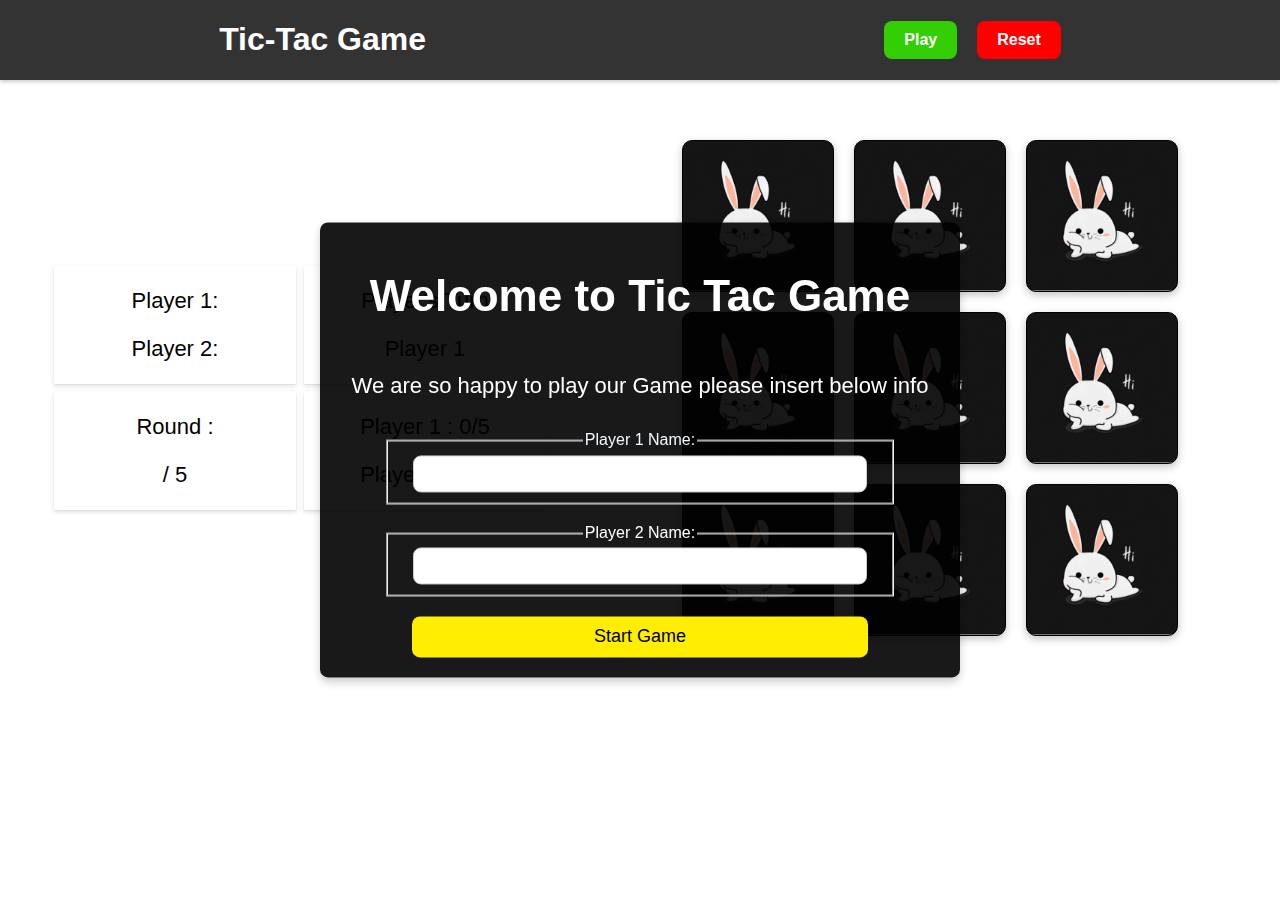
<file: TicTacGame/index.html>
<!DOCTYPE html>
<html lang="en">
<head>
    <meta charset="UTF-8">
    <meta name="viewport" content="width=device-width, initial-scale=1.0">
    <title>Tic-Tac Game</title>
    <link rel="stylesheet" href="styles.css">
</head>
<body>
    <header>
        <h1>Tic-Tac Game</h1>
        <div class="headerBtn">
            <div class="playButton">Play</div>
            <div class="resetButton">Reset</div>
        </div>
    </header>
    <section>

    <div class="infBoard">
        <div class="playerInfo">
            <div class="playerName">
                <p>Player 1: <span id="putPlayerName1"></span></p>
                <p>Player 2: <span id="putPlayerName2"></span></p>
            </div>
            <div class="playerTurn">
                <p>Player's Turn</p>
                <p>Player <span id="putPlayerTurn">1</span></p>
            </div>
        </div>

        <div class="roundInfo">
            <div class="round">
                <p>Round :</p>
                <p><span id="roundVal"></span> / 5</p>
            </div>
            <div class="winner">
                <p>Player 1 : <span>0</span>/5</p>
                <p>Player 2 : <span>0</span>/5</p>
            </div>
        </div>
    </div>
        <div class="board">
            <div class="cell " id="cell1"></div>
            <div class="cell " id="cell2"></div>
            <div class="cell " id="cell3"></div>
            <div class="cell " id="cell4"></div>
            <div class="cell " id="cell5"></div>
            <div class="cell " id="cell6"></div>
            <div class="cell " id="cell7"></div>
            <div class="cell " id="cell8"></div>
            <div class="cell " id="cell9"></div>
        </div>
        <div class="insertInfo" id="insertInfoDiv">
            <div class="welconeDiv">
                <h1>Welcome to Tic Tac Game</h1>
                <p>We are so happy to play our Game please insert below info</p>
            </div>
            <div class="inputInfo">
                <div class="playerNameInfo">
                <fieldset>
                    <legend style="color: aliceblue;" >Player 1 Name:</legend>
                    <input type="text" id="player1" name="player1">
                </fieldset>
                </div>
                <div class="playerNameInfo">
                <fieldset>
                    <legend >Player 2 Name:</legend>
                    <input type="text" id="player2" name="player2">
                </fieldset>
                </div>
                <div class="startGame">
                    <button type="button" onclick="startGame()">Start Game</button>
                </div>
            </div>
        </div>
    </section>
    <script src="script.js"></script>
</body>
</html>
</file>
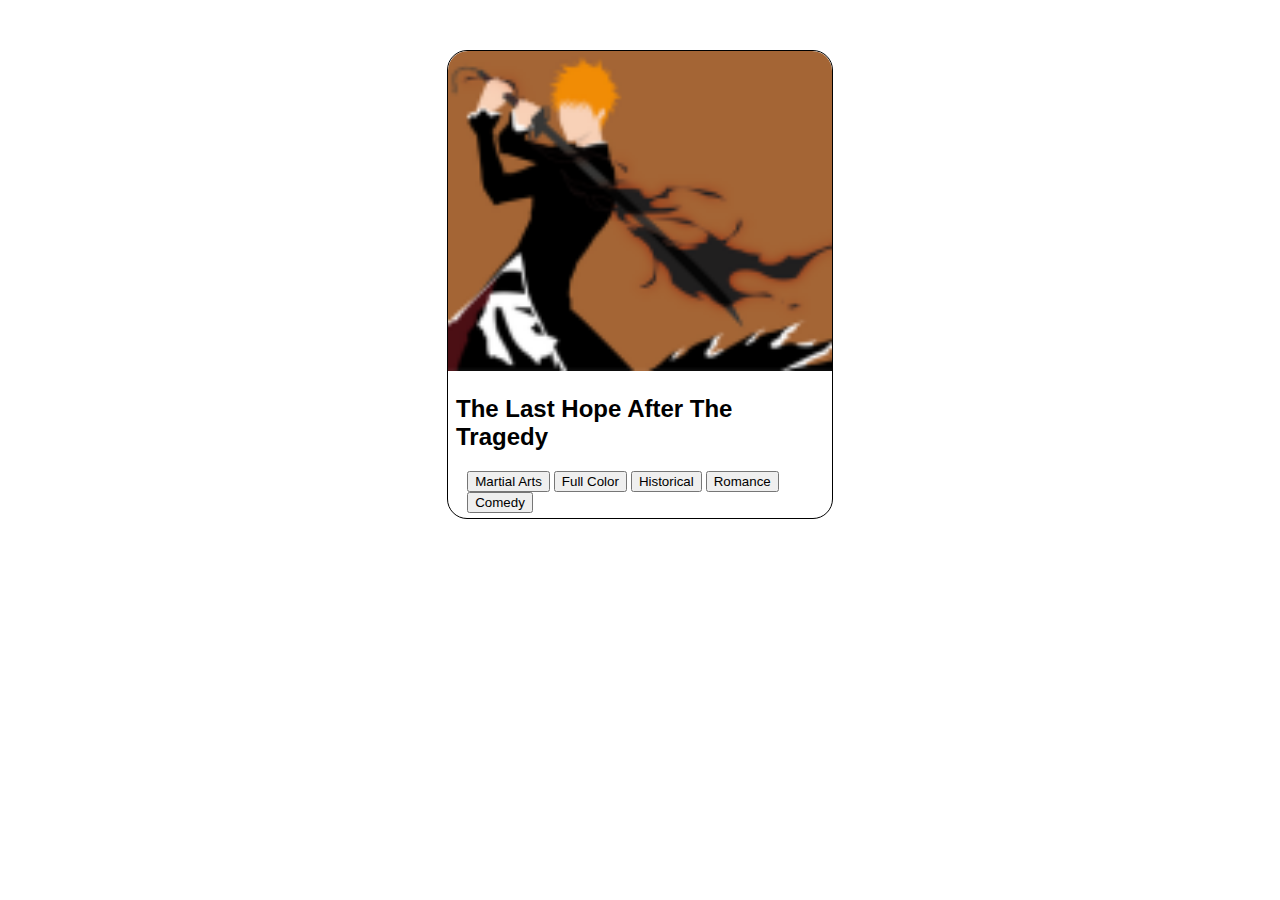
<file: Cards/card1/index.html>
<!DOCTYPE html>
<html lang="en">
<head>
    <meta charset="UTF-8">
    <meta name="viewport" content="width=device-width, initial-scale=1.0">
    <link rel="stylesheet" href="styles.css">
    <title>MyCard</title>
</head>
<body>

    <main>
       <div class="imgDiv">
            <img src="img/img3.png" alt="" srcset="">
       </div> 
       <div class="cardName">
        <h2>The Last Hope After The Tragedy</h2>
       </div>
       <div class="tags">
            <button>Martial Arts</button>
            <button>Full Color</button>
            <button>Historical</button>
            <button>Romance</button>
            <button>Comedy</button>
       </div>
    </main>
    
</body>
</html>
</file>
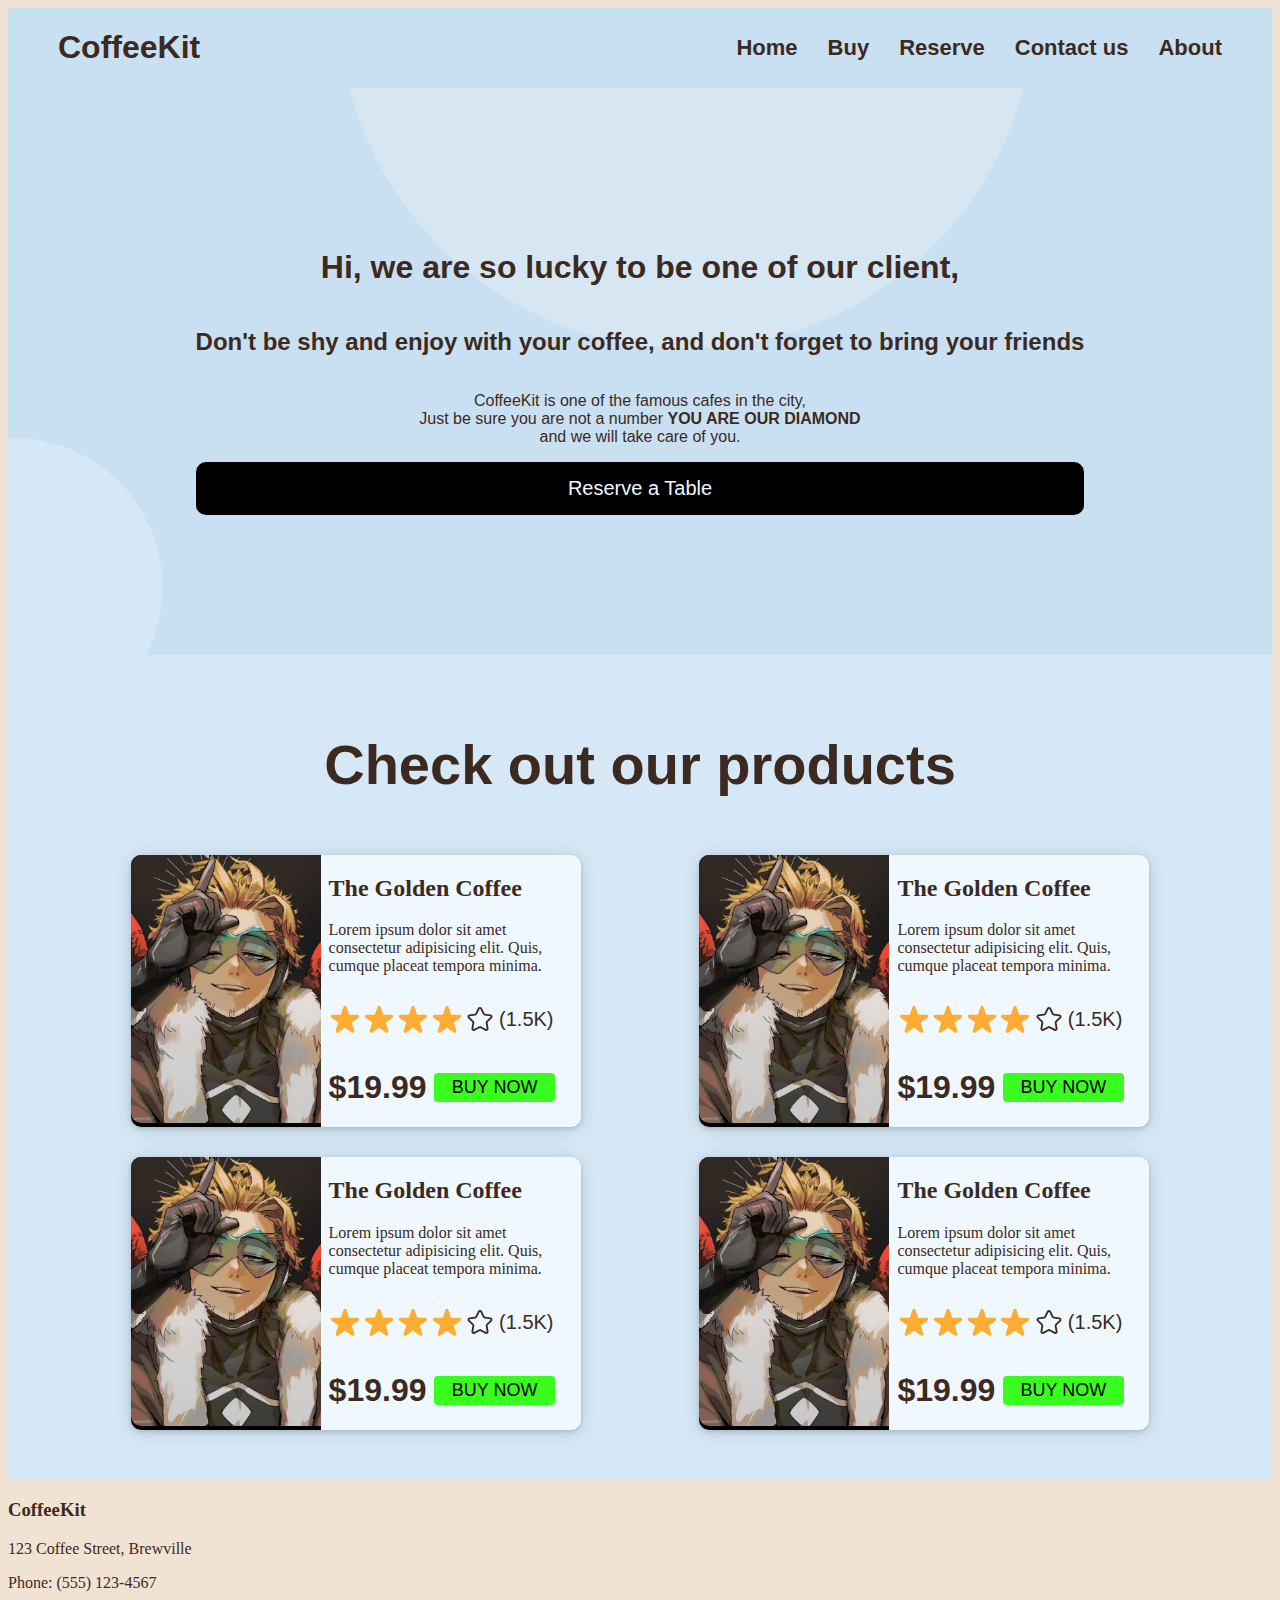
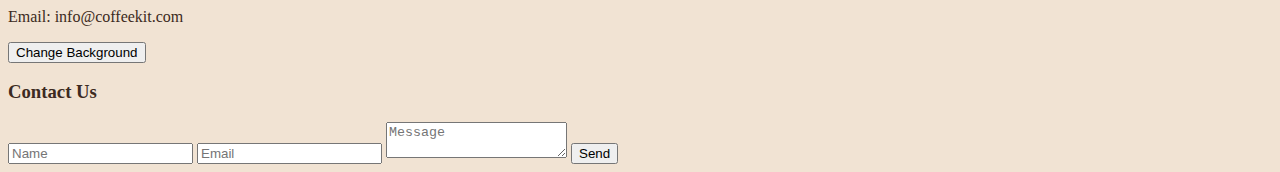
<file: LanfingPage/CoffeeLandingPage/index.html>
<!DOCTYPE html>
<html lang="en">
<head>
    <meta charset="UTF-8">
    <meta name="viewport" content="width=device-width, initial-scale=1.0">
    <title>Our Coffee Landing Page</title>
    <link rel="stylesheet" href="styles.css">
</head>
<body>
    <header>
        <div class="logo">
            <h1>CoffeeKit</h1>
        </div>
        <div class="navBar">
            <span>Home</span>
            <span>Buy</span>
            <span>Reserve</span>
            <span>Contact us</span>
            <span>About</span>
        </div>
    </header>

    <section class="hero">
        <div class="sayHi">
            <h1>Hi, we are so lucky to be one of our client,</h1>
            <h2>Don't be shy and enjoy with your coffee, and don't forget to bring your friends</h2>
            <p>
                CoffeeKit is one of the famous cafes in the city, <br>
                Just be sure you are not a number <b>YOU ARE OUR DIAMOND</b> <br>
                and we will take care of you.
            </p>
            <button>Reserve a Table</button>
        </div>
    </section>

    <section class="buyProduct">
        <div class="buyTitle">
            <h1>Check out our products</h1>
        </div>
        <div class="productsCard">

            <div class="productCard">
                <div class="productImg">
                    <img src="img/img2.jpg" alt="" srcset="">
                </div>
                <div class="productInfo">
                    <div>
                        <h2>The Golden Coffee</h2>
                        <p>Lorem ipsum dolor sit amet consectetur adipisicing elit. Quis, cumque placeat tempora minima.
                        </p>
                    </div>
                    <div class="reviewQ">
                        <svg xmlns="http://www.w3.org/2000/svg" width="30" height="30" viewBox="0 0 36 36"><path fill="#FFAC33" d="M27.287 34.627c-.404 0-.806-.124-1.152-.371L18 28.422l-8.135 5.834a1.97 1.97 0 0 1-2.312-.008a1.971 1.971 0 0 1-.721-2.194l3.034-9.792l-8.062-5.681a1.98 1.98 0 0 1-.708-2.203a1.978 1.978 0 0 1 1.866-1.363L12.947 13l3.179-9.549a1.976 1.976 0 0 1 3.749 0L23 13l10.036.015a1.975 1.975 0 0 1 1.159 3.566l-8.062 5.681l3.034 9.792a1.97 1.97 0 0 1-.72 2.194a1.957 1.957 0 0 1-1.16.379z"/></svg>
                        <svg xmlns="http://www.w3.org/2000/svg" width="30" height="30" viewBox="0 0 36 36"><path fill="#FFAC33" d="M27.287 34.627c-.404 0-.806-.124-1.152-.371L18 28.422l-8.135 5.834a1.97 1.97 0 0 1-2.312-.008a1.971 1.971 0 0 1-.721-2.194l3.034-9.792l-8.062-5.681a1.98 1.98 0 0 1-.708-2.203a1.978 1.978 0 0 1 1.866-1.363L12.947 13l3.179-9.549a1.976 1.976 0 0 1 3.749 0L23 13l10.036.015a1.975 1.975 0 0 1 1.159 3.566l-8.062 5.681l3.034 9.792a1.97 1.97 0 0 1-.72 2.194a1.957 1.957 0 0 1-1.16.379z"/></svg>
                        <svg xmlns="http://www.w3.org/2000/svg" width="30" height="30" viewBox="0 0 36 36"><path fill="#FFAC33" d="M27.287 34.627c-.404 0-.806-.124-1.152-.371L18 28.422l-8.135 5.834a1.97 1.97 0 0 1-2.312-.008a1.971 1.971 0 0 1-.721-2.194l3.034-9.792l-8.062-5.681a1.98 1.98 0 0 1-.708-2.203a1.978 1.978 0 0 1 1.866-1.363L12.947 13l3.179-9.549a1.976 1.976 0 0 1 3.749 0L23 13l10.036.015a1.975 1.975 0 0 1 1.159 3.566l-8.062 5.681l3.034 9.792a1.97 1.97 0 0 1-.72 2.194a1.957 1.957 0 0 1-1.16.379z"/></svg>
                        <svg xmlns="http://www.w3.org/2000/svg" width="30" height="30" viewBox="0 0 36 36"><path fill="#FFAC33" d="M27.287 34.627c-.404 0-.806-.124-1.152-.371L18 28.422l-8.135 5.834a1.97 1.97 0 0 1-2.312-.008a1.971 1.971 0 0 1-.721-2.194l3.034-9.792l-8.062-5.681a1.98 1.98 0 0 1-.708-2.203a1.978 1.978 0 0 1 1.866-1.363L12.947 13l3.179-9.549a1.976 1.976 0 0 1 3.749 0L23 13l10.036.015a1.975 1.975 0 0 1 1.159 3.566l-8.062 5.681l3.034 9.792a1.97 1.97 0 0 1-.72 2.194a1.957 1.957 0 0 1-1.16.379z"/></svg>
                        <svg xmlns="http://www.w3.org/2000/svg" width="30" height="30" viewBox="0 0 24 24"><path fill="none" stroke="currentColor" stroke-linecap="round" stroke-linejoin="round" stroke-width="1.5" d="m12.495 18.587l4.092 2.15a1.044 1.044 0 0 0 1.514-1.106l-.783-4.552a1.045 1.045 0 0 1 .303-.929l3.31-3.226a1.043 1.043 0 0 0-.575-1.785l-4.572-.657A1.044 1.044 0 0 1 15 7.907l-2.088-4.175a1.044 1.044 0 0 0-1.88 0L8.947 7.907a1.044 1.044 0 0 1-.783.575l-4.51.657a1.044 1.044 0 0 0-.584 1.785l3.309 3.226a1.044 1.044 0 0 1 .303.93l-.783 4.55a1.044 1.044 0 0 0 1.513 1.107l4.093-2.15a1.043 1.043 0 0 1 .991 0"/></svg>
                        (1.5K)
                    </div>
                    <div class="prixBuy">
                        <h1>$19.99</h1>
                        <button>BUY NOW</button>
                    </div>
                </div>
            </div>

            <div class="productCard">
                <div class="productImg">
                    <img src="img/img2.jpg" alt="" srcset="">
                </div>
                <div class="productInfo">
                    <div>
                        <h2>The Golden Coffee</h2>
                        <p>Lorem ipsum dolor sit amet consectetur adipisicing elit. Quis, cumque placeat tempora minima.
                        </p>
                    </div>
                    <div class="reviewQ">
                        <svg xmlns="http://www.w3.org/2000/svg" width="30" height="30" viewBox="0 0 36 36"><path fill="#FFAC33" d="M27.287 34.627c-.404 0-.806-.124-1.152-.371L18 28.422l-8.135 5.834a1.97 1.97 0 0 1-2.312-.008a1.971 1.971 0 0 1-.721-2.194l3.034-9.792l-8.062-5.681a1.98 1.98 0 0 1-.708-2.203a1.978 1.978 0 0 1 1.866-1.363L12.947 13l3.179-9.549a1.976 1.976 0 0 1 3.749 0L23 13l10.036.015a1.975 1.975 0 0 1 1.159 3.566l-8.062 5.681l3.034 9.792a1.97 1.97 0 0 1-.72 2.194a1.957 1.957 0 0 1-1.16.379z"/></svg>
                        <svg xmlns="http://www.w3.org/2000/svg" width="30" height="30" viewBox="0 0 36 36"><path fill="#FFAC33" d="M27.287 34.627c-.404 0-.806-.124-1.152-.371L18 28.422l-8.135 5.834a1.97 1.97 0 0 1-2.312-.008a1.971 1.971 0 0 1-.721-2.194l3.034-9.792l-8.062-5.681a1.98 1.98 0 0 1-.708-2.203a1.978 1.978 0 0 1 1.866-1.363L12.947 13l3.179-9.549a1.976 1.976 0 0 1 3.749 0L23 13l10.036.015a1.975 1.975 0 0 1 1.159 3.566l-8.062 5.681l3.034 9.792a1.97 1.97 0 0 1-.72 2.194a1.957 1.957 0 0 1-1.16.379z"/></svg>
                        <svg xmlns="http://www.w3.org/2000/svg" width="30" height="30" viewBox="0 0 36 36"><path fill="#FFAC33" d="M27.287 34.627c-.404 0-.806-.124-1.152-.371L18 28.422l-8.135 5.834a1.97 1.97 0 0 1-2.312-.008a1.971 1.971 0 0 1-.721-2.194l3.034-9.792l-8.062-5.681a1.98 1.98 0 0 1-.708-2.203a1.978 1.978 0 0 1 1.866-1.363L12.947 13l3.179-9.549a1.976 1.976 0 0 1 3.749 0L23 13l10.036.015a1.975 1.975 0 0 1 1.159 3.566l-8.062 5.681l3.034 9.792a1.97 1.97 0 0 1-.72 2.194a1.957 1.957 0 0 1-1.16.379z"/></svg>
                        <svg xmlns="http://www.w3.org/2000/svg" width="30" height="30" viewBox="0 0 36 36"><path fill="#FFAC33" d="M27.287 34.627c-.404 0-.806-.124-1.152-.371L18 28.422l-8.135 5.834a1.97 1.97 0 0 1-2.312-.008a1.971 1.971 0 0 1-.721-2.194l3.034-9.792l-8.062-5.681a1.98 1.98 0 0 1-.708-2.203a1.978 1.978 0 0 1 1.866-1.363L12.947 13l3.179-9.549a1.976 1.976 0 0 1 3.749 0L23 13l10.036.015a1.975 1.975 0 0 1 1.159 3.566l-8.062 5.681l3.034 9.792a1.97 1.97 0 0 1-.72 2.194a1.957 1.957 0 0 1-1.16.379z"/></svg>
                        <svg xmlns="http://www.w3.org/2000/svg" width="30" height="30" viewBox="0 0 24 24"><path fill="none" stroke="currentColor" stroke-linecap="round" stroke-linejoin="round" stroke-width="1.5" d="m12.495 18.587l4.092 2.15a1.044 1.044 0 0 0 1.514-1.106l-.783-4.552a1.045 1.045 0 0 1 .303-.929l3.31-3.226a1.043 1.043 0 0 0-.575-1.785l-4.572-.657A1.044 1.044 0 0 1 15 7.907l-2.088-4.175a1.044 1.044 0 0 0-1.88 0L8.947 7.907a1.044 1.044 0 0 1-.783.575l-4.51.657a1.044 1.044 0 0 0-.584 1.785l3.309 3.226a1.044 1.044 0 0 1 .303.93l-.783 4.55a1.044 1.044 0 0 0 1.513 1.107l4.093-2.15a1.043 1.043 0 0 1 .991 0"/></svg>
                        (1.5K)
                    </div>
                    <div class="prixBuy">
                        <h1>$19.99</h1>
                        <button>BUY NOW</button>
                    </div>
                </div>
            </div>

            <div class="productCard">
                <div class="productImg">
                    <img src="img/img2.jpg" alt="" srcset="">
                </div>
                <div class="productInfo">
                    <div>
                        <h2>The Golden Coffee</h2>
                        <p>Lorem ipsum dolor sit amet consectetur adipisicing elit. Quis, cumque placeat tempora minima.
                        </p>
                    </div>
                    <div class="reviewQ">
                        <svg xmlns="http://www.w3.org/2000/svg" width="30" height="30" viewBox="0 0 36 36"><path fill="#FFAC33" d="M27.287 34.627c-.404 0-.806-.124-1.152-.371L18 28.422l-8.135 5.834a1.97 1.97 0 0 1-2.312-.008a1.971 1.971 0 0 1-.721-2.194l3.034-9.792l-8.062-5.681a1.98 1.98 0 0 1-.708-2.203a1.978 1.978 0 0 1 1.866-1.363L12.947 13l3.179-9.549a1.976 1.976 0 0 1 3.749 0L23 13l10.036.015a1.975 1.975 0 0 1 1.159 3.566l-8.062 5.681l3.034 9.792a1.97 1.97 0 0 1-.72 2.194a1.957 1.957 0 0 1-1.16.379z"/></svg>
                        <svg xmlns="http://www.w3.org/2000/svg" width="30" height="30" viewBox="0 0 36 36"><path fill="#FFAC33" d="M27.287 34.627c-.404 0-.806-.124-1.152-.371L18 28.422l-8.135 5.834a1.97 1.97 0 0 1-2.312-.008a1.971 1.971 0 0 1-.721-2.194l3.034-9.792l-8.062-5.681a1.98 1.98 0 0 1-.708-2.203a1.978 1.978 0 0 1 1.866-1.363L12.947 13l3.179-9.549a1.976 1.976 0 0 1 3.749 0L23 13l10.036.015a1.975 1.975 0 0 1 1.159 3.566l-8.062 5.681l3.034 9.792a1.97 1.97 0 0 1-.72 2.194a1.957 1.957 0 0 1-1.16.379z"/></svg>
                        <svg xmlns="http://www.w3.org/2000/svg" width="30" height="30" viewBox="0 0 36 36"><path fill="#FFAC33" d="M27.287 34.627c-.404 0-.806-.124-1.152-.371L18 28.422l-8.135 5.834a1.97 1.97 0 0 1-2.312-.008a1.971 1.971 0 0 1-.721-2.194l3.034-9.792l-8.062-5.681a1.98 1.98 0 0 1-.708-2.203a1.978 1.978 0 0 1 1.866-1.363L12.947 13l3.179-9.549a1.976 1.976 0 0 1 3.749 0L23 13l10.036.015a1.975 1.975 0 0 1 1.159 3.566l-8.062 5.681l3.034 9.792a1.97 1.97 0 0 1-.72 2.194a1.957 1.957 0 0 1-1.16.379z"/></svg>
                        <svg xmlns="http://www.w3.org/2000/svg" width="30" height="30" viewBox="0 0 36 36"><path fill="#FFAC33" d="M27.287 34.627c-.404 0-.806-.124-1.152-.371L18 28.422l-8.135 5.834a1.97 1.97 0 0 1-2.312-.008a1.971 1.971 0 0 1-.721-2.194l3.034-9.792l-8.062-5.681a1.98 1.98 0 0 1-.708-2.203a1.978 1.978 0 0 1 1.866-1.363L12.947 13l3.179-9.549a1.976 1.976 0 0 1 3.749 0L23 13l10.036.015a1.975 1.975 0 0 1 1.159 3.566l-8.062 5.681l3.034 9.792a1.97 1.97 0 0 1-.72 2.194a1.957 1.957 0 0 1-1.16.379z"/></svg>
                        <svg xmlns="http://www.w3.org/2000/svg" width="30" height="30" viewBox="0 0 24 24"><path fill="none" stroke="currentColor" stroke-linecap="round" stroke-linejoin="round" stroke-width="1.5" d="m12.495 18.587l4.092 2.15a1.044 1.044 0 0 0 1.514-1.106l-.783-4.552a1.045 1.045 0 0 1 .303-.929l3.31-3.226a1.043 1.043 0 0 0-.575-1.785l-4.572-.657A1.044 1.044 0 0 1 15 7.907l-2.088-4.175a1.044 1.044 0 0 0-1.88 0L8.947 7.907a1.044 1.044 0 0 1-.783.575l-4.51.657a1.044 1.044 0 0 0-.584 1.785l3.309 3.226a1.044 1.044 0 0 1 .303.93l-.783 4.55a1.044 1.044 0 0 0 1.513 1.107l4.093-2.15a1.043 1.043 0 0 1 .991 0"/></svg>
                        (1.5K)
                    </div>
                    <div class="prixBuy">
                        <h1>$19.99</h1>
                        <button>BUY NOW</button>
                    </div>
                </div>
            </div>
            
            <div class="productCard">
                <div class="productImg">
                    <img src="img/img2.jpg" alt="" srcset="">
                </div>
                <div class="productInfo">
                    <div>
                        <h2>The Golden Coffee</h2>
                        <p>Lorem ipsum dolor sit amet consectetur adipisicing elit. Quis, cumque placeat tempora minima.
                        </p>
                    </div>
                    <div class="reviewQ">
                        <svg xmlns="http://www.w3.org/2000/svg" width="30" height="30" viewBox="0 0 36 36"><path fill="#FFAC33" d="M27.287 34.627c-.404 0-.806-.124-1.152-.371L18 28.422l-8.135 5.834a1.97 1.97 0 0 1-2.312-.008a1.971 1.971 0 0 1-.721-2.194l3.034-9.792l-8.062-5.681a1.98 1.98 0 0 1-.708-2.203a1.978 1.978 0 0 1 1.866-1.363L12.947 13l3.179-9.549a1.976 1.976 0 0 1 3.749 0L23 13l10.036.015a1.975 1.975 0 0 1 1.159 3.566l-8.062 5.681l3.034 9.792a1.97 1.97 0 0 1-.72 2.194a1.957 1.957 0 0 1-1.16.379z"/></svg>
                        <svg xmlns="http://www.w3.org/2000/svg" width="30" height="30" viewBox="0 0 36 36"><path fill="#FFAC33" d="M27.287 34.627c-.404 0-.806-.124-1.152-.371L18 28.422l-8.135 5.834a1.97 1.97 0 0 1-2.312-.008a1.971 1.971 0 0 1-.721-2.194l3.034-9.792l-8.062-5.681a1.98 1.98 0 0 1-.708-2.203a1.978 1.978 0 0 1 1.866-1.363L12.947 13l3.179-9.549a1.976 1.976 0 0 1 3.749 0L23 13l10.036.015a1.975 1.975 0 0 1 1.159 3.566l-8.062 5.681l3.034 9.792a1.97 1.97 0 0 1-.72 2.194a1.957 1.957 0 0 1-1.16.379z"/></svg>
                        <svg xmlns="http://www.w3.org/2000/svg" width="30" height="30" viewBox="0 0 36 36"><path fill="#FFAC33" d="M27.287 34.627c-.404 0-.806-.124-1.152-.371L18 28.422l-8.135 5.834a1.97 1.97 0 0 1-2.312-.008a1.971 1.971 0 0 1-.721-2.194l3.034-9.792l-8.062-5.681a1.98 1.98 0 0 1-.708-2.203a1.978 1.978 0 0 1 1.866-1.363L12.947 13l3.179-9.549a1.976 1.976 0 0 1 3.749 0L23 13l10.036.015a1.975 1.975 0 0 1 1.159 3.566l-8.062 5.681l3.034 9.792a1.97 1.97 0 0 1-.72 2.194a1.957 1.957 0 0 1-1.16.379z"/></svg>
                        <svg xmlns="http://www.w3.org/2000/svg" width="30" height="30" viewBox="0 0 36 36"><path fill="#FFAC33" d="M27.287 34.627c-.404 0-.806-.124-1.152-.371L18 28.422l-8.135 5.834a1.97 1.97 0 0 1-2.312-.008a1.971 1.971 0 0 1-.721-2.194l3.034-9.792l-8.062-5.681a1.98 1.98 0 0 1-.708-2.203a1.978 1.978 0 0 1 1.866-1.363L12.947 13l3.179-9.549a1.976 1.976 0 0 1 3.749 0L23 13l10.036.015a1.975 1.975 0 0 1 1.159 3.566l-8.062 5.681l3.034 9.792a1.97 1.97 0 0 1-.72 2.194a1.957 1.957 0 0 1-1.16.379z"/></svg>
                        <svg xmlns="http://www.w3.org/2000/svg" width="30" height="30" viewBox="0 0 24 24"><path fill="none" stroke="currentColor" stroke-linecap="round" stroke-linejoin="round" stroke-width="1.5" d="m12.495 18.587l4.092 2.15a1.044 1.044 0 0 0 1.514-1.106l-.783-4.552a1.045 1.045 0 0 1 .303-.929l3.31-3.226a1.043 1.043 0 0 0-.575-1.785l-4.572-.657A1.044 1.044 0 0 1 15 7.907l-2.088-4.175a1.044 1.044 0 0 0-1.88 0L8.947 7.907a1.044 1.044 0 0 1-.783.575l-4.51.657a1.044 1.044 0 0 0-.584 1.785l3.309 3.226a1.044 1.044 0 0 1 .303.93l-.783 4.55a1.044 1.044 0 0 0 1.513 1.107l4.093-2.15a1.043 1.043 0 0 1 .991 0"/></svg>
                        (1.5K)
                    </div>
                    <div class="prixBuy">
                        <h1>$19.99</h1>
                        <button>BUY NOW</button>
                    </div>
                </div>
            </div>


        </div>
    </section>

    <footer>
        <div class="footer-left">
            <div class="footer-info">
                <h3>CoffeeKit</h3>
                <p>123 Coffee Street, Brewville</p>
                <p>Phone: (555) 123-4567</p>
                <p>Email: info@coffeekit.com</p>
            </div>
            <button id="changeColorBtn">Change Background</button>
        </div>
        <div class="footer-right">
            <h3>Contact Us</h3>
            <form id="contactForm">
                <input type="text" placeholder="Name" required>
                <input type="email" placeholder="Email" required>
                <textarea placeholder="Message" required></textarea>
                <button type="submit">Send</button>
            </form>
        </div>
    </footer>
    <script src="script.js"></script>
</body>
</html>
</file>
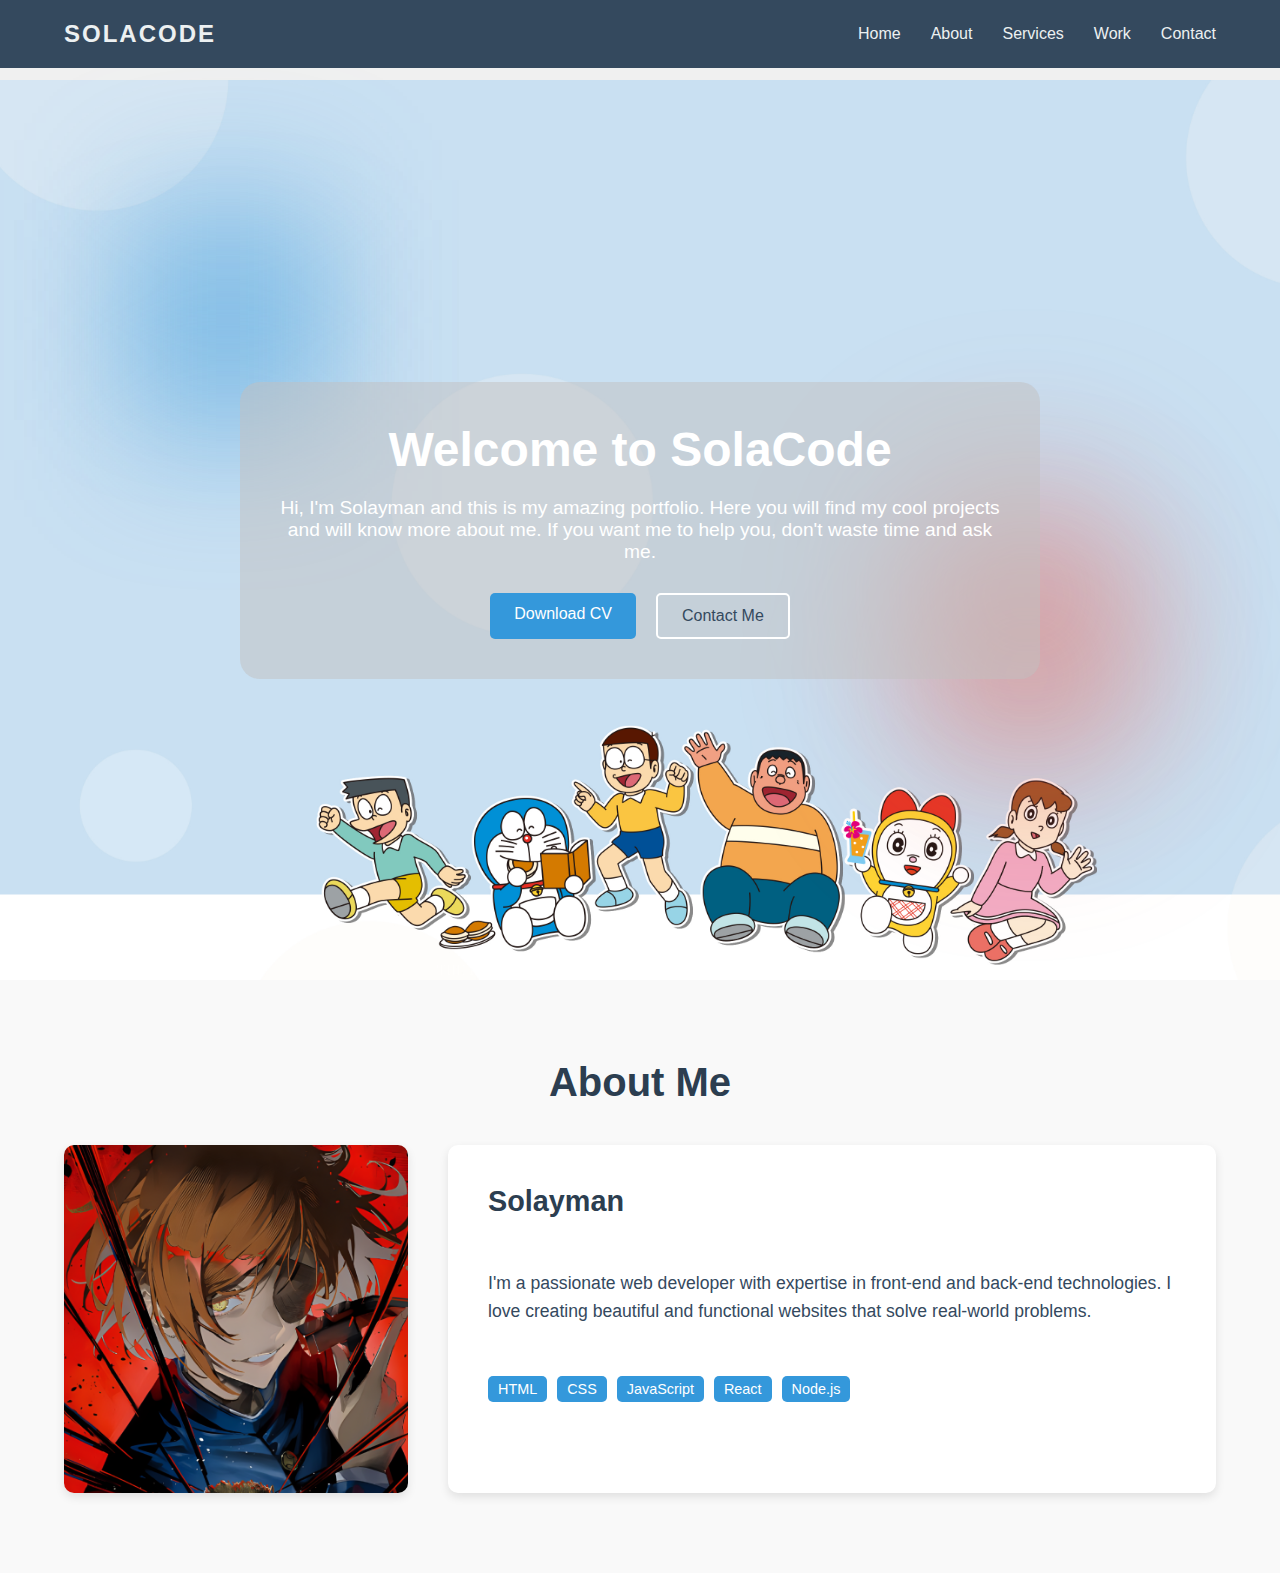
<file: LanfingPage/Portfolio/index.html>
<!DOCTYPE html>
<html lang="en">
<head>
    <meta charset="UTF-8">
    <meta name="viewport" content="width=device-width, initial-scale=1.0">
    <title>SolaCode The real deal</title>
    <link rel="stylesheet" href="styles.css">

</head>
<body>
    <header>
        <div class="logo">SolaCode</div>
        <div class="toggle"></div>
        <nav class="navigation">
            <ul>
                <li><a href="index.html">Home</a></li>
                <li><a href="index.html">About</a></li>
                <li><a href="services.html">Services</a></li>
                <li><a href="work.html">Work</a></li>
                <li><a href="index.html">Contact</a></li>
            </ul>
        </nav>
    </header>

    <main>
        <section class="hero">
            <div class="container">
                <div class="hero-content">
                    <h1>Welcome to SolaCode</h1>
                    <p>Hi, I'm Solayman and this is my amazing portfolio. Here you will find my cool projects and will know more about me. If you want me to help you, don't waste time and ask me.</p>
                    <div class="cta-buttons">
                        <a href="#" class="btn btn-primary">Download CV</a>
                        <a href="#" class="btn btn-secondary">Contact Me</a>
                    </div>
                </div>
            </div>
        </section>

        <section class="about">
            <div class="container">
                <h2>About Me</h2>
                <div class="about-content">
                    <div class="about-image">
                        <img src="img/img3.png" alt="Solayman">
                    </div>
                    <div class="about-info">
                        <h3>Solayman</h3>
                        <p>I'm a passionate web developer with expertise in front-end and back-end technologies. I love creating beautiful and functional websites that solve real-world problems.</p>
                        <ul class="skills">
                            <li>HTML</li>
                            <li>CSS</li>
                            <li>JavaScript</li>
                            <li>React</li>
                            <li>Node.js</li>
                        </ul>
                        <div class="social-links">
                            <a href="#" target="_blank"><i class="fab fa-github"></i></a>
                            <a href="#" target="_blank"><i class="fab fa-linkedin"></i></a>
                            <a href="#" target="_blank"><i class="fab fa-twitter"></i></a>
                        </div>
                    </div>
                </div>
            </div>
        </section>
    </main>

    <script>
        const toggle = document.querySelector('.toggle');
        const navigation = document.querySelector('.navigation');

        toggle.addEventListener('click', () => {
            navigation.classList.toggle('active');
        });
    </script>
</body>
</html>
</file>
<file: TicTacGame/styles.css>
body {
    padding: 0;
    margin: 0;
    font-family: 'Franklin Gothic Medium', 'Arial Narrow', Arial, sans-serif;
}

header {
    width: 100%;
    background-color: #333;
    color: #fff;
    text-align: center;
    position: sticky;
    top: 0;
    z-index: 100;
    box-shadow: 0 2px 4px rgba(0, 0, 0, 0.2);
    transition: background-color 0.3s ease-in-out;
    display: flex;
    flex-wrap: wrap;
    gap: 20px;
    align-items: center;
    justify-content: space-around;
    font-family: 'Franklin Gothic Medium', 'Arial Narrow', Arial, sans-serif;
}
.headerBtn {
    display: flex;
    align-items: center;
    justify-content: center;
}
.resetButton {
    background-color: #f00;
    color: #fff;
    border: none;
    padding: 10px 20px;
    cursor: pointer;
    transition: background-color 0.3s ease-in-out;
    border-radius: 8px;
    font-family: 'Franklin Gothic Medium', 'Arial Narrow', Arial, sans-serif;
    font-weight: 600;
}
.playButton {
    background-color: rgb(51, 206, 3);
    color: #fff;
    border: none;
    padding: 10px 20px;
    cursor: pointer;
    transition: background-color 0.3s ease-in-out;
    border-radius: 8px;
    font-family: 'Franklin Gothic Medium', 'Arial Narrow', Arial, sans-serif;
    font-weight: 600;
    margin-right: 20px;
}

section {
    margin: 0 auto;
    padding: 20px;
    flex-wrap: wrap;
    gap: 20px;
    display: flex;
    align-items: center;
    justify-content: space-between;
    /* border: 1px solid black; */
    margin-top: 40px;
}

.board {
    width: 600px;
    margin: 0 auto;
    display: flex;
    flex-wrap: wrap;
    gap: 20px;
    justify-content: center;
    align-items: center;
    /* border: 1px solid black; */

}

.cell {
    width: 150px;
    height: 150px;
    background-color: #ccc;
    border: 1px solid #000;
    display: flex;
    align-items: center;
    justify-content: center;
    font-size: 30px;
    font-weight: bold;
    cursor: pointer;
    border-radius: 10px;
    background-image: url(img/1.png);
    background-size: cover;
    transition: background-color 0.3s ease-in-out;
    box-shadow: rgba(0, 0, 0, 0.24) 0px 3px 8px;
}

.cell:hover {
    background-color: #ddd;
}

.cell.active {
    background-color: #f00;
    color: #fff;
}

.infBoard {
    width: 500px;
    margin: 0 auto;
    text-align: center;
    display: flex;
    flex-direction: column;
    /* border: 1px solid black; */
    background-color: #ffffff;
    border-radius: 12px;
    font-size: 22px;
    /* box-shadow: rgba(0, 0, 0, 0.1) 0px 10px 50px; */
}
.roundInfo {
    width: 100%;
    display: flex;
    justify-content: space-around;
    /* border: 1px solid black; */

}
.playerInfo {
    width: 100%;
    display: flex;
    justify-content: space-around;
    /* border: 1px solid black; */
}

.playerName {
    width: 50%;
    height: auto;
    margin: 4px;
    box-shadow: rgba(50, 50, 105, 0.15) 0px 2px 5px 0px, rgba(0, 0, 0, 0.05) 0px 1px 1px 0px;}

.playerTurn {
    width: 50%;
    height: auto;
    margin: 4px;
    box-shadow: rgba(50, 50, 105, 0.15) 0px 2px 5px 0px, rgba(0, 0, 0, 0.05) 0px 1px 1px 0px;

}

.round {
    width: 50%;
    height: auto;
    margin: 4px;
    box-shadow: rgba(50, 50, 105, 0.15) 0px 2px 5px 0px, rgba(0, 0, 0, 0.05) 0px 1px 1px 0px;}

.winner {
    width: 50%;
    height: auto;
    margin: 4px;
    box-shadow: rgba(50, 50, 105, 0.15) 0px 2px 5px 0px, rgba(0, 0, 0, 0.05) 0px 1px 1px 0px;
}


.insertInfo {
    width: 600px;
    text-align: center;
    display: flex;
    flex-direction: column;
    position: fixed;
    top: 50%;
    left: 50%;
    transform: translate(-50%, -50%);
    z-index: 1000; /* Ensure this value is higher than other elements */
    background-color: rgba(0, 0, 0, 0.9); /* Optional: for a semi-transparent background */
    color: white; /* Optional: for text color */
    padding: 20px; /* Optional: for spacing inside the div */
    border-radius: 8px; /* Optional: for rounded corners */
    box-shadow: 0 4px 8px rgba(0, 0, 0, 0.2); /* Optional: for a shadow effect */
}

.welconeDiv {
    width: 100%;
    display: flex;
    flex-direction: column;
    align-items: center;
    font-size: 22px;
    font-family: 'Gill Sans', 'Gill Sans MT', Calibri, 'Trebuchet MS', sans-serif;

}


.playerNameInfo {
    width: 100%;
    display: flex;
    flex-direction: column;
    align-items: center;
}

.playerNameInfo input {
    width: 90%;
    padding: 10px;
    border: 1px solid #ccc;
    border-radius: 8px;
}

.startGame {
    width: 100%;
    display: flex;
    flex-direction: column;
    align-items: center;
}

.startGame button {
    width: 76%;
    background-color: rgb(255, 238, 1);
    color: #000000;
    border: none;
    padding: 10px 20px;
    margin-top: 10px;
    cursor: pointer;
    transition: background-color 0.3s ease-in-out;
    border-radius: 8px;
    font-family: 'Franklin Gothic Medium', 'Arial Narrow', Arial, sans-serif;
    font-size: 18px;
}

fieldset {
    width: 80%;
    margin: 10px;
}
</file>
<file: Cards/card1/styles.css>
body {
    margin: 0;
    padding: 0;
}

main {
    margin: 50px auto;
    width: 30%;
    /* height: 300px; */
    border: 1px solid black;
    border-radius: 20px;
}

.imgDiv {
    width: 100%;
    margin: 0px;
    /* border: 1px solid red; */
}

.imgDiv img {
    width: 100%;
    border-top-left-radius: 20px;
    border-top-right-radius: 20px;
}

.cardName {
    margin: 2px 8px 0px 8px;
    font-family: 'Franklin Gothic Medium', 'Arial Narrow', Arial, sans-serif;

}
.tags {
    width: 90%;
    /* border: 1px solid red; */
    margin: 5px auto;
    
}
</file>
<file: LanfingPage/CoffeeLandingPage/styles.css>
:root {
    --dark-coffee: #3C2A21;
    --medium-coffee: #6B4F4F;
    --light-coffee: #D0B8A8;
    --cream: #F1E3D3;
    --espresso: #2C1E1E;
}

body {
    background-color: var(--cream);
    color: var(--dark-coffee);
}

header {
    width: 100%;
    display: flex;
    justify-content: space-between;
    align-items: center;
    /* padding: 10px 0px; */
    background-color: #C9E0F2;
    /* box-shadow: 1px 0px 3px 0px 20px black; */
}

header .logo {
    margin-left: 50px;
    font-family: 'Gill Sans', 'Gill Sans MT', Calibri, 'Trebuchet MS', sans-serif;
    font-weight: 600;
}

header .navBar {
    margin-right: 50px;
    display: flex;
    justify-content: space-between;
    align-items: center;
    font-size: 22px;
    font-family: 'Gill Sans', 'Gill Sans MT', Calibri, 'Trebuchet MS', sans-serif;
    font-weight: 600;
}

header .navBar span {
    display: inline-block;
    margin-left: 30px;
    transition: 0.6s;
}

header .navBar span:hover {
    cursor: pointer;
    transform: scale(1.2);
}



.hero {
    width: 100%;
    display: flex;
    flex-direction: column;
    align-items: center;
    background-attachment: fixed;
    background-image: url(img/img.jpg);
    background-repeat: no-repeat;
}

.sayHi {
    margin: 140px auto;
    display: flex;
    flex-direction: column;
    text-align: center;
    font-family: 'Gill Sans', 'Gill Sans MT', Calibri, 'Trebuchet MS', sans-serif;
}

.sayHi button {
    padding: 15px 0px;
    border-radius: 10px;
    background-color: black;
    color: aliceblue;
    font-weight: 400;
    border: none;
    cursor: pointer;
    font-size: 20px;
    font-family: 'Segoe UI', Tahoma, Geneva, Verdana, sans-serif;
}


.buyProduct {
    width: 100%;
    padding: 20px 0px;
    display: flex;
    flex-direction: column;
    align-items: center;
    background-color: #D6E8F6;
    
}

.productsCard {
    width: 90%;
    display: flex;
    flex-wrap: wrap;
    list-style: none;
    margin: 0;
    padding: 0;
    justify-content: space-around;
    /* border: 1px solid black; */
}

.buyTitle {
    margin: 20px;
    font-family: 'Segoe UI', Tahoma, Geneva, Verdana, sans-serif;
    font-size: 28px;
    font-weight: 500;
}

.productCard {
    /* border: 1px solid black; */
    box-shadow: rgba(14, 30, 37, 0.12) 0px 2px 4px 0px, rgba(113, 122, 126, 0.32) 0px 2px 16px 0px;
    max-width: 450px;
    display: flex;
    flex-direction: row;
    align-items: stretch;
    height: auto;
    padding: 0px;
    border-radius: 10px;
    margin-bottom: 30px;
    background-color: aliceblue;
}

.productImg {
    max-width: 190px;
    height: fit-content;
    padding: 0px;
    /* border: 1px solid black; */
    background-color: black;
    border-bottom-left-radius: 10px;
    border-top-left-radius: 10px;
}
.productImg img {
    width: 100%;
    margin: 0px;
    border-bottom-left-radius: 10px;
    border-top-left-radius: 10px;
}

.productInfo {
    padding-left: 8px;
    /* border: 1px solid black; */
    display: flex;
    flex-direction: column;
    justify-content: space-between;
}

.prixBuy {
    width: 90%;
    display: flex;
    justify-content: space-between;
    align-items: center;
    font-family: 'Segoe UI', Tahoma, Geneva, Verdana, sans-serif;
}

.prixBuy button {
    padding: 4px 18px;
    font-size: 18px;
    border: none;
    border-radius: 4px;
    font-family: Verdana, Geneva, Tahoma, sans-serif;
    background-color: rgb(57, 253, 31);
    color: rgb(0, 0, 0);
}

.reviewQ {
    width: 90%;
    display: flex;
    justify-content: space-around;
    align-items: center;
    font-size: 20px;
    font-family: 'Segoe UI', Tahoma, Geneva, Verdana, sans-serif;
}
</file>
<file: LanfingPage/Portfolio/styles.css>
/* Reset some default styles */
* {
    margin: 0;
    padding: 0;
    box-sizing: border-box;
}

body {
    font-family: Arial, sans-serif;
    background-color: #f0f0f0;
    margin: 0;
    padding: 0;
    min-height: 100vh;
    display: flex;
    flex-direction: column;
}

/* Content container */
.container {
    width: 90%;
    margin: 0 auto;
}

.hero {
    background-image: url('img/img1.jpg'); /* Replace with your image path */
    background-size: cover;
    background-position: center;
    position: relative;
    min-height: 100vh;
    display: flex;
    align-items: center;
}

.hero::before {
    content: '';
    position: absolute;
    top: 0;
    left: 0;
    right: 0;
    bottom: 0;
    /* background: rgba(0, 0, 0, 0.3);  */
    /* backdrop-filter: blur(5px); */ /* Removed blur effect */
}

.hero-content {
    text-align: center;
    color: #ffffff;
    max-width: 800px;
    margin: 0 auto;
    padding: 40px;
    background: rgba(194, 192, 192, 0.5); /* Darker background for better text visibility */
    border-radius: 20px;
    position: relative;
    z-index: 1;
}

.hero-content h1 {
    font-size: 3em;
    margin-bottom: 20px;
}

.hero-content p {
    font-size: 1.2em;
    margin-bottom: 30px;
}

.cta-buttons {
    display: flex;
    justify-content: center;
    gap: 20px;
}

.btn {
    padding: 12px 24px;
    border: none;
    border-radius: 5px;
    font-size: 1em;
    cursor: pointer;
    transition: all 0.3s ease;
    text-decoration: none;
}

.btn-primary {
    background-color: #3498db;
    color: #ffffff;
}

.btn-secondary {
    background-color: transparent;
    color: #34495e;
    border: 2px solid #ffffff;
}

.btn:hover {
    transform: translateY(-3px);
    box-shadow: 0 4px 8px rgba(0, 0, 0, 0.2);
}

/* Blurred circles */
.container::after {
    content: '';
    position: absolute;
    width: 200px;
    height: 200px;
    background: rgba(52, 152, 219, 0.3); 
    filter: blur(60px);
    top: 20%;
    left: 10%;
    z-index: 0;
}

.container::before {
    content: '';
    position: absolute;
    width: 250px;
    height: 250px;
    background: rgba(231, 76, 60, 0.3); /* Light red, adjust color as needed */
    border-radius: 50%;
    filter: blur(80px);
    bottom: 20%;
    right: 10%;
    z-index: 0;
}

/* Header styles */
header {
    background-color: #2c3e50;
    padding: 20px 5%; /* 5% padding on left and right to match the 90% content width */
    display: flex;
    justify-content: space-between;
    align-items: center;
    position: fixed;
    width: 100%;
    top: 0;
    left: 0;
    z-index: 1000;
    transition: background-color 0.3s ease;
}

header:hover {
    background-color: #34495e;
}

.logo {
    color: #ecf0f1;
    font-size: 24px;
    font-weight: bold;
    text-transform: uppercase;
    letter-spacing: 2px;
}

.navigation ul {
    list-style: none;
    display: flex;
}

.navigation ul li {
    margin-left: 30px;
}

.navigation ul li a {
    color: #ecf0f1;
    text-decoration: none;
    font-size: 16px;
    transition: color 0.3s ease;
    position: relative;
    padding-bottom: 5px;
}

.navigation ul li a::after {
    content: '';
    position: absolute;
    bottom: 0;
    right: 0;
    width: 0;
    height: 2px;
    background-color: #3498db;
    transition: width 0.3s ease;
}

.navigation ul li a:hover::after {
    width: 100%;
    left: 0;
    right: auto;
}

/* Responsive toggle button (hidden by default) */
.toggle {
    display: none;
}

/* Media query for responsive design */
@media screen and (max-width: 768px) {
    .toggle {
        display: block;
        width: 30px;
        height: 30px;
        cursor: pointer;
        position: relative;
    }

    .toggle::before {
        content: '';
        position: absolute;
        width: 100%;
        height: 2px;
        background-color: #ecf0f1;
        top: 50%;
        transform: translateY(-50%);
        box-shadow: 0 -8px 0 #ecf0f1, 0 8px 0 #ecf0f1;
    }

    .navigation {
        position: absolute;
        background-color: #2c3e50;
        width: 100%;
        top: 100%;
        left: 0;
        padding: 20px;
        display: none;
    }

    .navigation.active {
        display: block;
    }

    .navigation ul {
        flex-direction: column;
    }

    .navigation ul li {
        margin: 10px 0;
    }
}

/* About section styles */
main {
    padding-top: 80px; /* To account for the fixed header */
}

.about {
    padding: 80px 0;
    background-color: #f9f9f9;
}

.about h2 {
    text-align: center;
    font-size: 2.5em;
    margin-bottom: 40px;
    color: #2c3e50;
}

.about-content {
    display: flex;
    justify-content: space-between;
    align-items: stretch;
    gap: 40px;
    /* Remove the fixed height */
}

.about-image {
    flex: 1;
    overflow: hidden;
    border-radius: 10px;
    box-shadow: 0 4px 10px rgba(0, 0, 0, 0.1);
    /* Remove any height property if present */
}

.about-image img {
    width: 100%;
    height: 100%;
    object-fit: cover;
}

.about-info {
    flex: 2;
    background-color: #ffffff;
    padding: 40px;
    border-radius: 10px;
    box-shadow: 0 4px 10px rgba(0, 0, 0, 0.1);
    display: flex;
    flex-direction: column;
    justify-content: space-between;
    /* Remove any height property if present */
}

.about-info h3 {
    font-size: 1.8em;
    color: #2c3e50;
    margin-bottom: 20px;
}

.about-info p {
    font-size: 1.1em;
    line-height: 1.6;
    color: #34495e;
    margin-bottom: 20px;
}

.skills {
    list-style: none;
    display: flex;
    flex-wrap: wrap;
    gap: 10px;
    margin-bottom: 20px;
}

.skills li {
    background-color: #3498db;
    color: #ffffff;
    padding: 5px 10px;
    border-radius: 5px;
    font-size: 0.9em;
}

.social-links {
    display: flex;
    gap: 15px;
}

.social-links a {
    color: #2c3e50;
    font-size: 1.5em;
    transition: color 0.3s ease;
}

.social-links a:hover {
    color: #3498db;
}

/* Responsive design */
@media screen and (max-width: 768px) {
    .about-content {
        flex-direction: column;
    }

    .about-image, .about-info {
        width: 100%;
    }

    .about-image {
        height: 300px; /* Fixed height for mobile view */
    }
}
</file>
